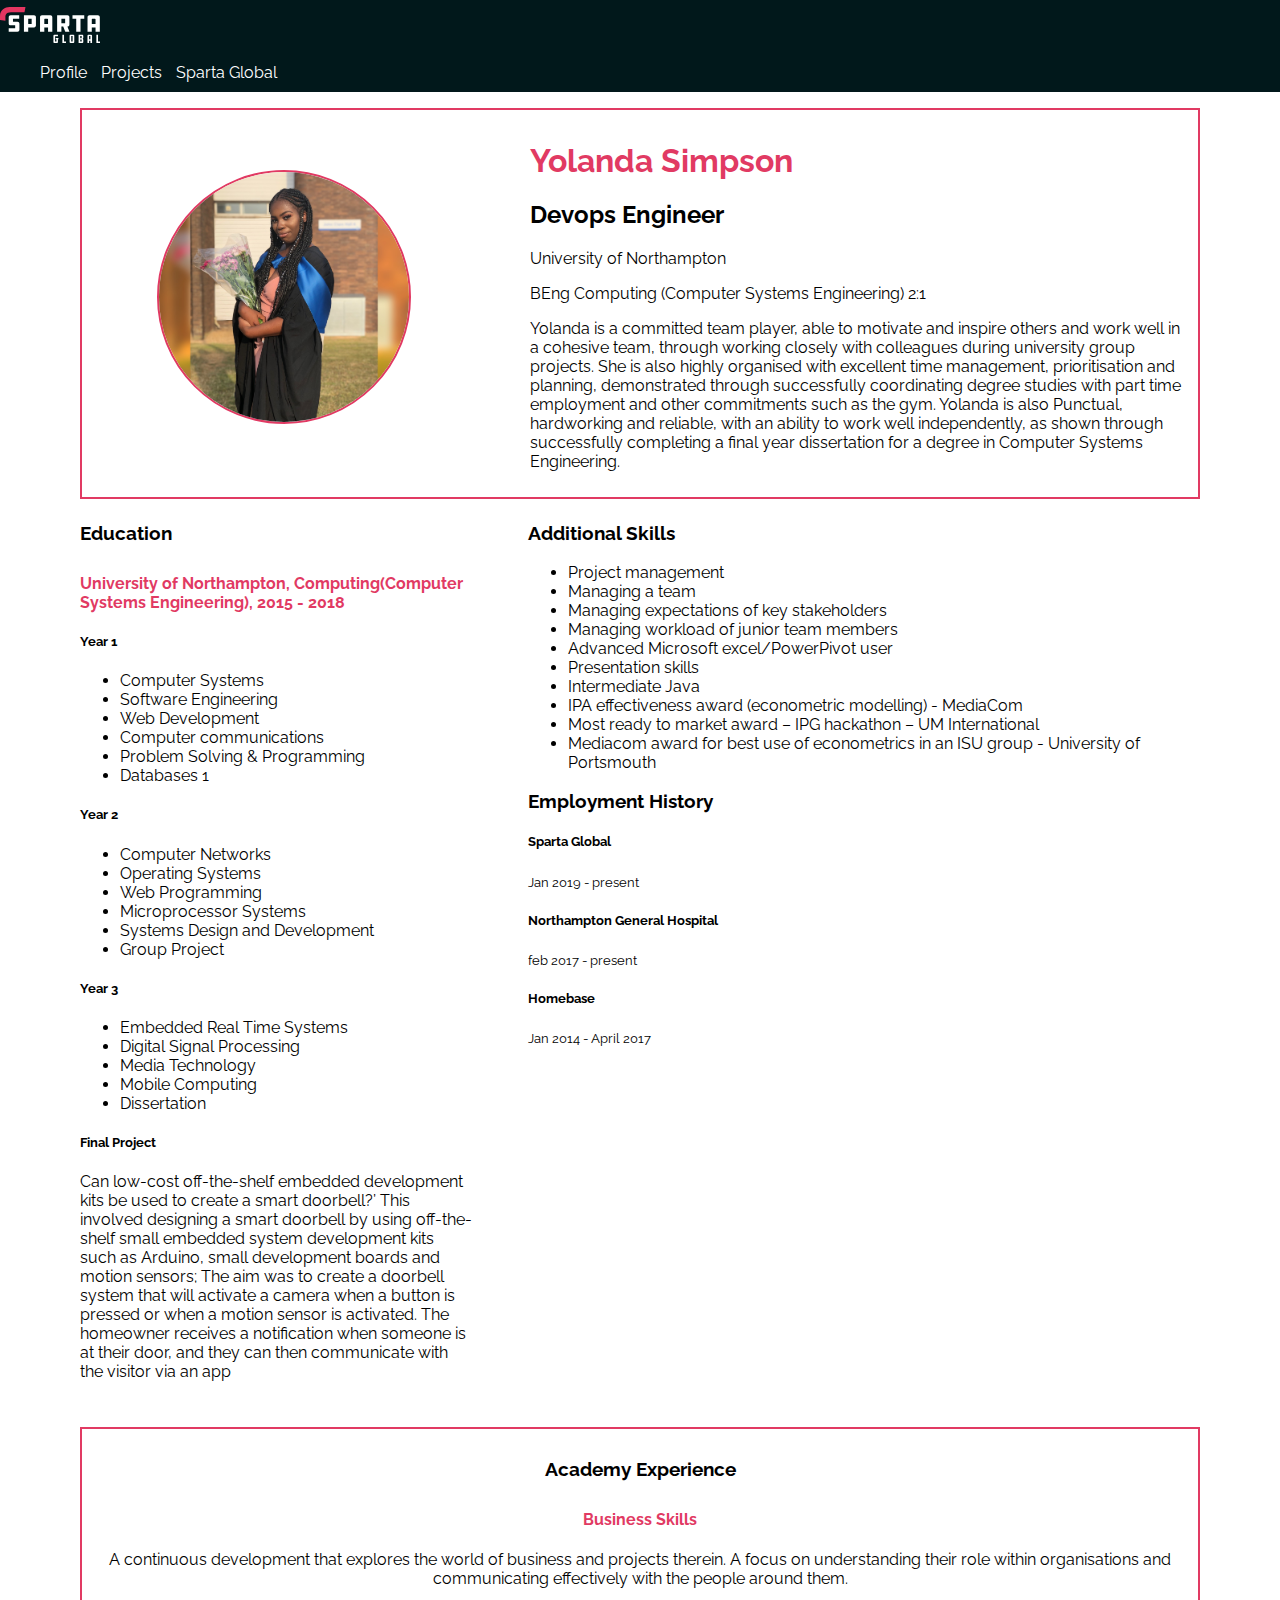
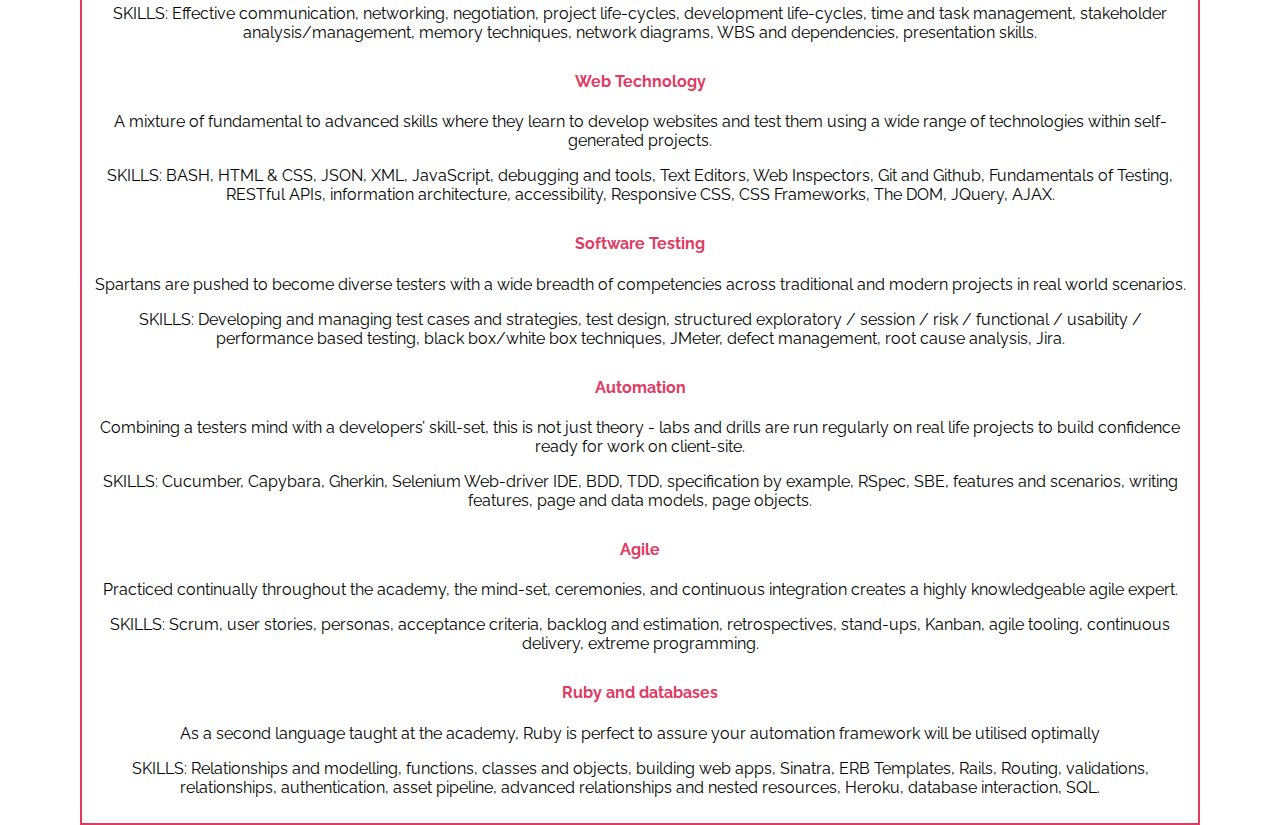
<file: index.html>
<!DOCTYPE html>
<html lang="en">
<head>
  <title>Yolanda Simpson</title>

  <link href="https://fonts.googleapis.com/css?family=Raleway" rel="stylesheet">
  <link rel="stylesheet" type="text/css" href="css/styles.css">
  <link rel="stylesheet" type="text/css" href="css/global.css">
  <link rel="stylesheet" type="text/css" href="css/projects.css">
</head>
<body>
  <nav class="navbar">
    <div>
      <div>
        <a href="https://www.spartaglobal.com/"><img id="logo" src="images/sparta-global-logo-white.svg"></a>
      </div>

      <div>
        <ul>
          <li>
            <a href="index.html">Profile</a>
          </li>
          <li>
            <a href="projects.html">Projects</a>
          </li>
          <li>
            <a href="https://www.spartaglobal.com/">Sparta Global</a>
          </li>
        </ul>
      </div>
    </div>
  </nav>

  <div class="main-content">
    <header>
      <div class="left">
        <img id="headshot" src="images/me.JPG">
      </div>

      <div class="right">
        <h1>Yolanda Simpson</h1>
        <h2>Devops Engineer</h2>

        <div>
          <p>University of Northampton</p>
          <p>BEng Computing (Computer Systems Engineering) 2:1</p>
        </div>

        <div>
          <p>Yolanda is a committed team player, able to motivate and inspire others and work well in a cohesive team, through working closely with colleagues during university group projects. She is also highly organised with excellent time management, prioritisation and planning, demonstrated through successfully coordinating degree studies with part time employment and other commitments such as the gym. Yolanda is also Punctual, hardworking and reliable, with an ability to work well independently, as shown through successfully completing a final year dissertation for a degree in Computer Systems Engineering.</p>
        </div>
      </div>
    </header>

    <section class="right">
      <div>
        <div>
          <h3>Additional Skills</h3>
          <ul>
            <li>Project management</li>
            <li>Managing a team</li>
            <li>Managing expectations of key stakeholders</li>
            <li>Managing workload of junior team members</li>
            <li>Advanced Microsoft excel/PowerPivot user</li>
            <li>Presentation skills</li>
            <li>Intermediate Java</li>
            <li>IPA effectiveness award (econometric modelling) - MediaCom</li>
            <li>Most ready to market award – IPG hackathon – UM International</li>
            <li>Mediacom award for best use of econometrics in an ISU group - University of Portsmouth</li>
          </ul>
        </div>
        <div>
          <h3>Employment History</h3>

          <div>
            <h5>Sparta Global</h5>
            <small>Jan 2019 - present</small>
          </div>

          <div>
            <h5>Northampton General Hospital</h5>
            <small>feb 2017 - present</small>
          </div>

          <div>
            <h5>Homebase</h5>
            <small>Jan 2014 - April 2017</small>
          </div>
        </div>
      </div>
    </section>

    <section class="left">
      <h3>Education</h3>

      <h4>University of Northampton, Computing(Computer Systems Engineering), 2015 - 2018 </h4>
      <h5>Year 1</h5>
      <ul>
        <li>Computer Systems</li>
        <li>Software Engineering</li>
        <li>Web Development</li>
        <li>Computer communications</li>
        <li>Problem Solving & Programming</li>
        <li>Databases 1</li>
      </ul>

      <h5>Year 2</h5>
      <ul>
        <li>Computer Networks</li>
        <li>Operating Systems</li>
        <li>Web Programming</li>
        <li>Microprocessor Systems</li>
        <li>Systems Design and Development</li>
        <li>Group Project</li>
      </ul>

      <h5>Year 3</h5>
      <ul>
        <li>Embedded Real Time Systems</li>
        <li>Digital Signal Processing</li>
        <li>Media Technology</li>
        <li>Mobile Computing</li>
        <li>Dissertation</li>
      </ul>

      <h5>Final Project</h5>
      <p>Can low-cost off-the-shelf embedded development kits be used to create a smart doorbell?’ This involved designing a smart doorbell by using off-the-shelf small embedded system development kits such as Arduino, small development boards and motion sensors; The aim was to create a doorbell system that will activate a camera when a button is pressed or when a motion sensor is activated. The homeowner receives a notification when someone is at their door, and they can then communicate with the visitor via an app</p>
    </section>

    <section class="experience">
      <div>
        <h3>Academy Experience</h3>

        <h4>Business Skills</h4>
        <p>A continuous development that explores the world of business and projects therein. A focus on understanding their role within organisations and communicating effectively with the people around them.</p>
        <p>SKILLS: Effective communication, networking, negotiation, project life-cycles, development life-cycles, time and task management, stakeholder analysis/management, memory techniques, network diagrams, WBS and dependencies, presentation skills. </p>

        <h4>Web Technology</h4>
        <p>A mixture of fundamental to advanced skills where they learn to develop websites and test them using a wide range of technologies within self-generated projects.</p>
        <p>SKILLS: BASH, HTML & CSS, JSON, XML, JavaScript, debugging and tools, Text Editors, Web Inspectors, Git and Github, Fundamentals of Testing, RESTful APIs, information architecture, accessibility, Responsive CSS, CSS Frameworks, The DOM, JQuery, AJAX.</p>

        <h4>Software Testing</h4>
        <p>Spartans are pushed to become diverse testers with a wide breadth of competencies across traditional and modern projects in real world scenarios.</p>
        <p>SKILLS: Developing and managing test cases and strategies, test design, structured exploratory / session / risk / functional / usability / performance based testing, black box/white box techniques, JMeter, defect management, root cause analysis, Jira. </p>

        <h4>Automation</h4>
        <p>Combining a testers mind with a developers’ skill-set, this is not just theory - labs and drills are run regularly on real life projects to build confidence ready for work on client-site.</p>
        <p>SKILLS: Cucumber, Capybara, Gherkin, Selenium Web-driver IDE, BDD, TDD, specification by example, RSpec, SBE, features and scenarios, writing features, page and data models, page objects.</p>

        <h4>Agile</h4>
        <p>Practiced continually throughout the academy, the mind-set, ceremonies, and continuous integration creates a highly knowledgeable agile expert.</p>
        <p>SKILLS: Scrum, user stories, personas, acceptance criteria, backlog and estimation, retrospectives, stand-ups, Kanban, agile tooling, continuous delivery, extreme programming.</p>

        <h4>Ruby and databases</h4>
        <p>As a second language taught at the academy, Ruby is perfect to assure your automation framework will be utilised optimally</p>
        <p>SKILLS: Relationships and modelling, functions, classes and objects, building web apps, Sinatra, ERB Templates, Rails, Routing, validations, relationships, authentication, asset pipeline, advanced relationships and nested resources, Heroku, database interaction, SQL.</p>
      </div>
    </section>
  </div>

</body>
</html>
</file>
<file: css/styles.css>
header, section {
	display: inline-block;
}

.left {
	float: left;

}

.right {
	float: right;

}


@media only screen and (min-width: 900px){
	.left{
		width: 35%;
	}

	.right{
		width: 60%;
	}

	#headshot {
		display: block;
		text-align: center;
		margin: 50px auto 0;
		border: 2px solid #E13A63;
	}

	.experience {
		display: inline-block;
		clear: both;
		margin-top: 30px;
		text-align: center;
	}

	header, .experience {
		border: 2px solid #E13A63;
		padding: 10px;
	}


}

@media only print{

	.hideimage {
		display: none;
	}
}
</file>
<file: css/global.css>
h1,h4 {
  color:#E13A63;
}

h4 {
  margin-top:30px;
}

body {
  font-family: 'Raleway', sans-serif;
  margin: 0px;
}

#logo {
  width:100px;
  margin-top:7px;
}

#headshot {
  border-radius: 100%;
  height: 250px;
  width: 250px;
}

.navbar {
  background-color: #01181b;
}

.navbar a {
  list-style: none;
  text-decoration: none;
  color: white;
}

.navbar li {
  display: inline-block;
  padding: 0px 10px 10px 0px;
}

.navbar a:hover {
  color: grey;
}

.main-content {
  margin: 0 80px;
}
</file>
<file: css/projects.css>
@media only screen and (min-width: 900px){

  .left{
    width: 35%;
  }

  .right{
    width: 60%;
  }


  .tile {
  	display: inline-block;
  	width: 30%;
  	margin-right: 3%;
  	margin-top: 25%;
  	text-align: center;
  	border: 2px solid #E13A63;
  	box-sizing: border-box;
  }
  .tile img	{
  	display: block;
  	margin: 0 auto;
  }


}

.screenshot {
  padding-top:30px;
  height: auto;
  max-width: 90%;
}



@media only print{

	.hideimage {
		display: none;
	}
</file>
